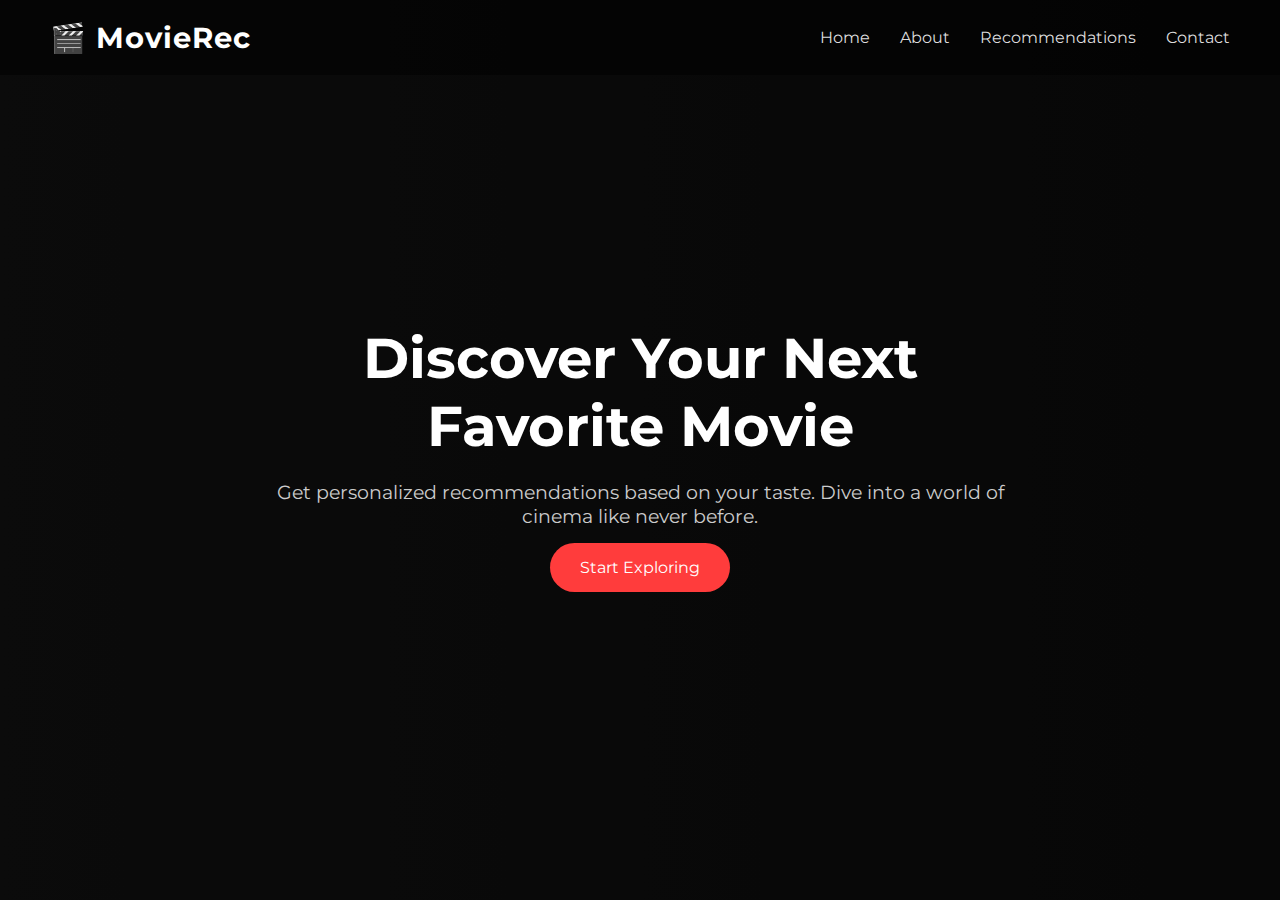
<file: index.html>
<!DOCTYPE html>
<html lang="en">
<head>
  <meta charset="UTF-8" />
  <meta name="viewport" content="width=device-width, initial-scale=1.0"/>
  <title>Movie Recommender</title>
  <link href="https://fonts.googleapis.com/css2?family=Montserrat:wght@400;700&display=swap" rel="stylesheet">
  <style>
    * {
      margin: 0;
      padding: 0;
      box-sizing: border-box;
    }

    body {
      font-family: 'Montserrat', sans-serif;
      background: linear-gradient(to right, #1c1c1c, #121212);
      color: #fff;
      height: 100vh;
      overflow-x: hidden;
    }

    /* NAVBAR */
    nav {
      position: absolute;
      top: 0;
      width: 100%;
      display: flex;
      justify-content: space-between;
      align-items: center;
      padding: 20px 50px;
      z-index: 10;
      background: rgba(0, 0, 0, 0.5);
    }

    nav .logo {
      font-size: 1.8rem;
      font-weight: 700;
      color: #fff;
      letter-spacing: 1px;
    }

    nav ul {
      display: flex;
      list-style: none;
      gap: 30px;
    }

    nav ul li a {
      color: #ddd;
      text-decoration: none;
      font-size: 1rem;
      transition: color 0.3s ease;
    }

    nav ul li a:hover {
      color: #ff3c3c;
    }

    /* HERO */
    .hero {
      display: flex;
      align-items: center;
      justify-content: center;
      text-align: center;
      background: url('https://images.unsplash.com/photo-1598899134739-91b4d88905a6?auto=format&fit=crop&w=1950&q=80') no-repeat center center/cover;
      height: 100vh;
      position: relative;
    }

    .overlay {
      position: absolute;
      top: 0; left: 0;
      width: 100%;
      height: 100%;
      background: rgba(0,0,0,0.6);
      z-index: 1;
    }

    .content {
      z-index: 2;
      max-width: 800px;
      padding: 20px;
    }

    h1 {
      font-size: 3.5rem;
      margin-bottom: 20px;
      animation: fadeInDown 1s ease-out;
    }

    p {
      font-size: 1.2rem;
      margin-bottom: 30px;
      color: #ccc;
      animation: fadeInUp 1s ease-out;
    }

    .btn {
      padding: 15px 30px;
      background: #ff3c3c;
      border: none;
      border-radius: 30px;
      color: white;
      font-size: 1rem;
      cursor: pointer;
      transition: background 0.3s ease;
      text-decoration: none;
      animation: fadeInUp 1.5s ease-out;
    }

    .btn:hover {
      background: #e32b2b;
    }

    @keyframes fadeInDown {
      0% { opacity: 0; transform: translateY(-20px); }
      100% { opacity: 1; transform: translateY(0); }
    }

    @keyframes fadeInUp {
      0% { opacity: 0; transform: translateY(20px); }
      100% { opacity: 1; transform: translateY(0); }
    }

    @media (max-width: 768px) {
      nav {
        padding: 20px;
        flex-direction: column;
      }

      nav ul {
        flex-direction: column;
        gap: 15px;
        margin-top: 10px;
      }

      h1 {
        font-size: 2.5rem;
      }

      p {
        font-size: 1rem;
      }
    }
  </style>
</head>
<body>

  <!-- NAVBAR -->
  <nav>
    <div class="logo">🎬 MovieRec</div>
    <ul>
      <li><a href="#">Home</a></li>
      <li><a href="about.html">About</a></li>
      <li><a href="#recommendations">Recommendations</a></li>
      <li><a href="contact.html">Contact</a></li>
    </ul>
  </nav>

  <!-- HERO SECTION -->
  <section class="hero">
    <div class="overlay"></div>
    <div class="content">
      <h1>Discover Your Next Favorite Movie</h1>
      <p>Get personalized recommendations based on your taste. Dive into a world of cinema like never before.</p>
      <a href="#recommendations" class="btn">Start Exploring</a>
    </div>
  </section>

</body>
</html>
</file>
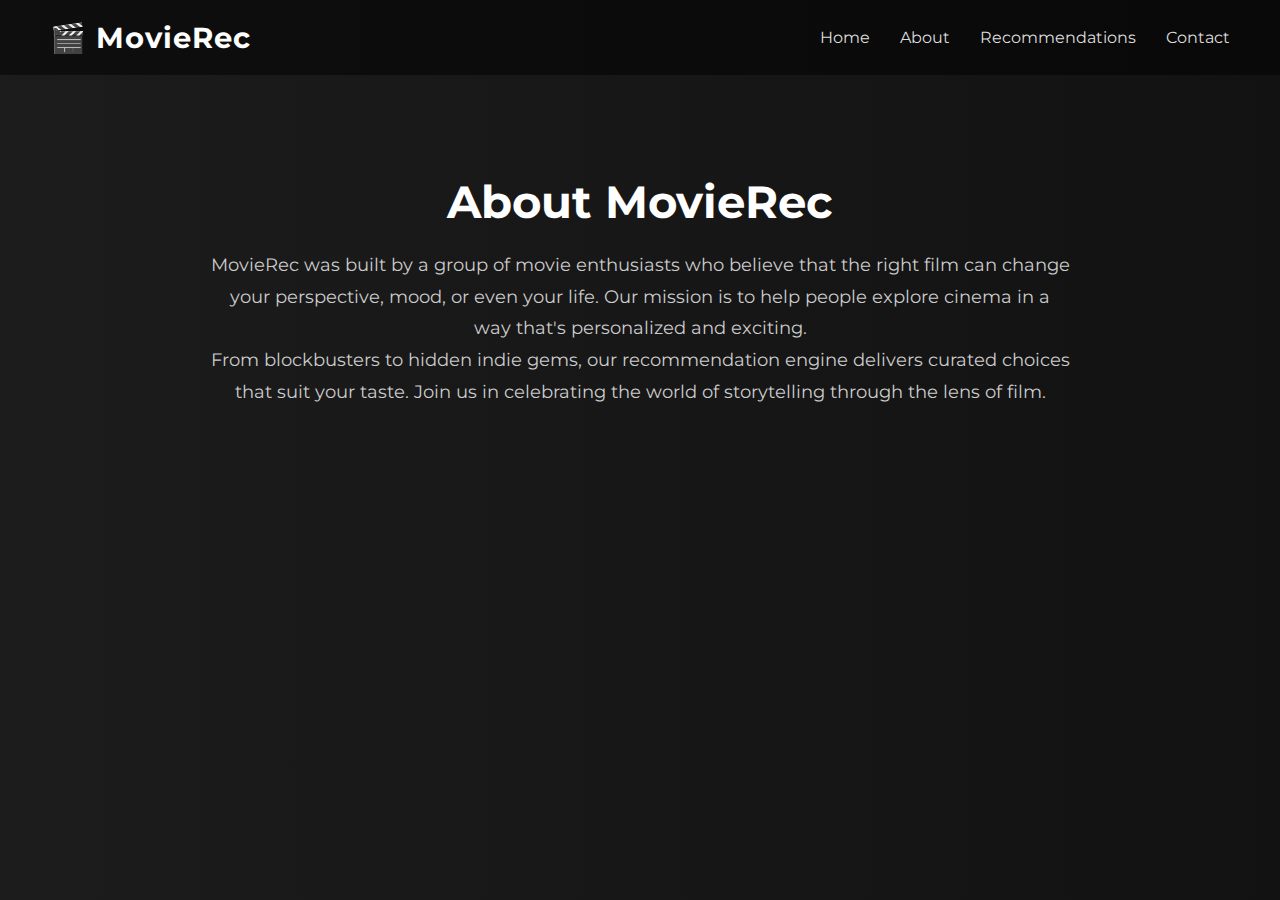
<file: about.html>
<!DOCTYPE html>
<html lang="en">
<head>
  <meta charset="UTF-8" />
  <meta name="viewport" content="width=device-width, initial-scale=1.0"/>
  <title>About Us | Movie Recommender</title>
  <link href="https://fonts.googleapis.com/css2?family=Montserrat:wght@400;700&display=swap" rel="stylesheet">
  <link rel="stylesheet" href="style.css">
</head>
<body>
  <!-- NAVBAR -->
  <nav>
    <div class="logo">🎬 MovieRec</div>
    <ul>
      <li><a href="index.html">Home</a></li>
      <li><a href="about.html">About</a></li>
      <li><a href="recommendations.html">Recommendations</a></li>
      <li><a href="contact.html">Contact</a></li>
    </ul>
  </nav>

  <section class="section">
    <h1>About MovieRec</h1>
    <p>
      MovieRec was built by a group of movie enthusiasts who believe that the right film can change your perspective, mood, or even your life. Our mission is to help people explore cinema in a way that's personalized and exciting.
    </p>
    <p>
      From blockbusters to hidden indie gems, our recommendation engine delivers curated choices that suit your taste. Join us in celebrating the world of storytelling through the lens of film.
    </p>
  </section>
</body>
</html>
</file>
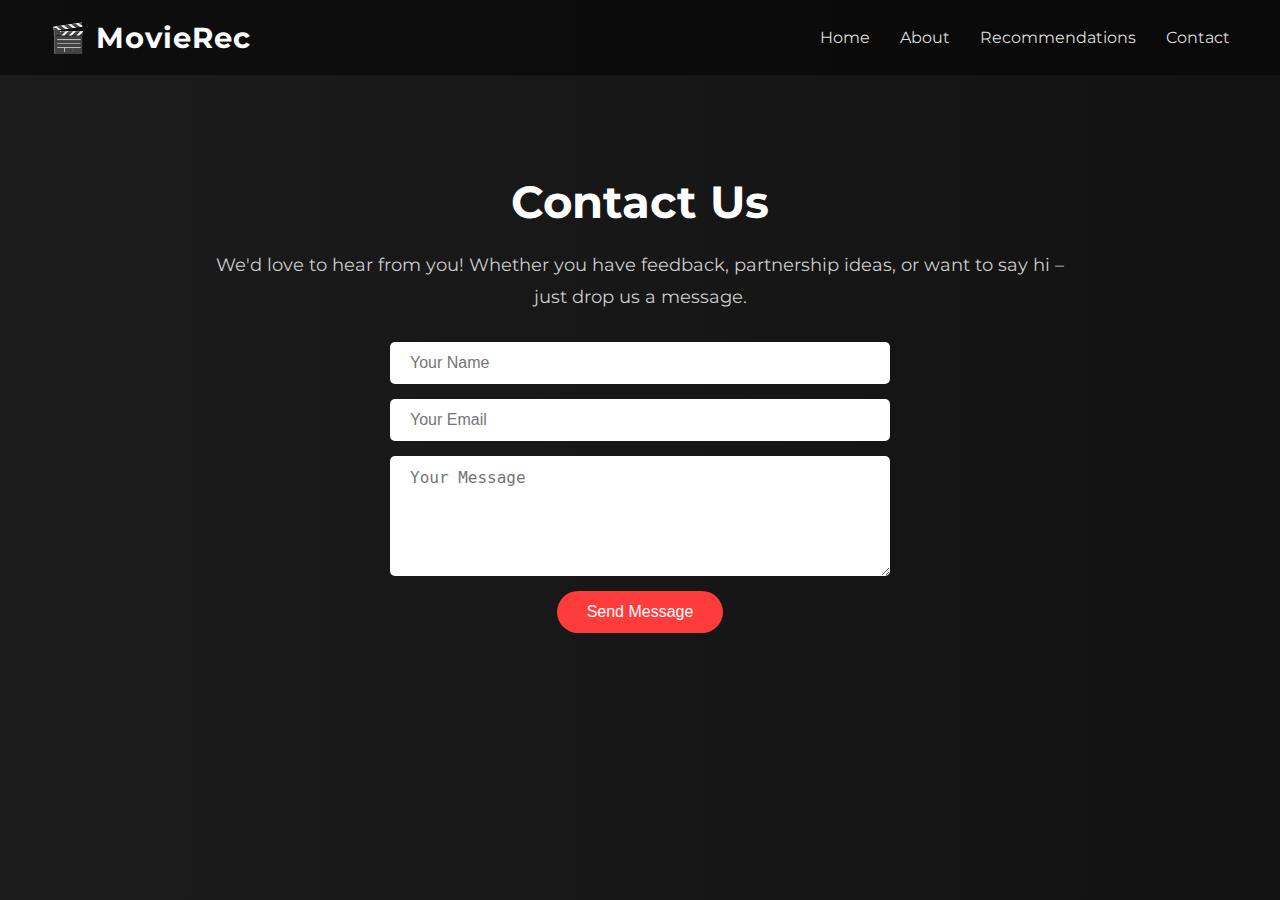
<file: contact.html>
<!DOCTYPE html>
<html lang="en">
<head>
  <meta charset="UTF-8" />
  <meta name="viewport" content="width=device-width, initial-scale=1.0"/>
  <title>Contact Us | Movie Recommender</title>
  <link href="https://fonts.googleapis.com/css2?family=Montserrat:wght@400;700&display=swap" rel="stylesheet">
  <link rel="stylesheet" href="style.css">
</head>
<body>
  <!-- NAVBAR -->
  <nav>
    <div class="logo">🎬 MovieRec</div>
    <ul>
      <li><a href="index.html">Home</a></li>
      <li><a href="about.html">About</a></li>
      <li><a href="recommendations.html">Recommendations</a></li>
      <li><a href="contact.html">Contact</a></li>
    </ul>
  </nav>

  <section class="section">
    <h1>Contact Us</h1>
    <p>We'd love to hear from you! Whether you have feedback, partnership ideas, or want to say hi – just drop us a message.</p>

    <form action="#" method="POST">
      <input type="text" placeholder="Your Name" required>
      <input type="email" placeholder="Your Email" required>
      <textarea placeholder="Your Message" required></textarea>
      <button type="submit">Send Message</button>
    </form>
  </section>
</body>
</html>
</file>
<file: style.css>
* {
    margin: 0;
    padding: 0;
    box-sizing: border-box;
  }
  
  body {
    font-family: 'Montserrat', sans-serif;
    background: linear-gradient(to right, #1c1c1c, #121212);
    color: #fff;
    min-height: 100vh;
    overflow-x: hidden;
  }
  
  /* NAVBAR */
  nav {
    width: 100%;
    display: flex;
    justify-content: space-between;
    align-items: center;
    padding: 20px 50px;
    background: rgba(0, 0, 0, 0.5);
  }
  
  nav .logo {
    font-size: 1.8rem;
    font-weight: 700;
    color: #fff;
    letter-spacing: 1px;
  }
  
  nav ul {
    display: flex;
    list-style: none;
    gap: 30px;
  }
  
  nav ul li a {
    color: #ddd;
    text-decoration: none;
    font-size: 1rem;
    transition: color 0.3s ease;
  }
  
  nav ul li a:hover {
    color: #ff3c3c;
  }
  
  /* SECTIONS */
  .section {
    padding: 100px 20px;
    max-width: 900px;
    margin: auto;
    text-align: center;
  }
  
  .section h1 {
    font-size: 2.8rem;
    margin-bottom: 20px;
  }
  
  .section p {
    font-size: 1.1rem;
    line-height: 1.8;
    color: #ccc;
  }
  
  /* FORM */
  form {
    display: flex;
    flex-direction: column;
    align-items: center;
    gap: 15px;
    margin-top: 30px;
  }
  
  input, textarea {
    width: 100%;
    max-width: 500px;
    padding: 12px 20px;
    border: none;
    border-radius: 5px;
    font-size: 1rem;
  }
  
  textarea {
    resize: vertical;
    min-height: 120px;
  }
  
  button {
    padding: 12px 30px;
    border: none;
    background-color: #ff3c3c;
    color: white;
    font-size: 1rem;
    border-radius: 30px;
    cursor: pointer;
    transition: background 0.3s ease;
  }
  
  button:hover {
    background-color: #e32b2b;
  }
  
  @media (max-width: 768px) {
    nav {
      padding: 20px;
      flex-direction: column;
    }
  
    nav ul {
      flex-direction: column;
      gap: 15px;
      margin-top: 10px;
    }
  
    .section h1 {
      font-size: 2rem;
    }
  }
</file>
